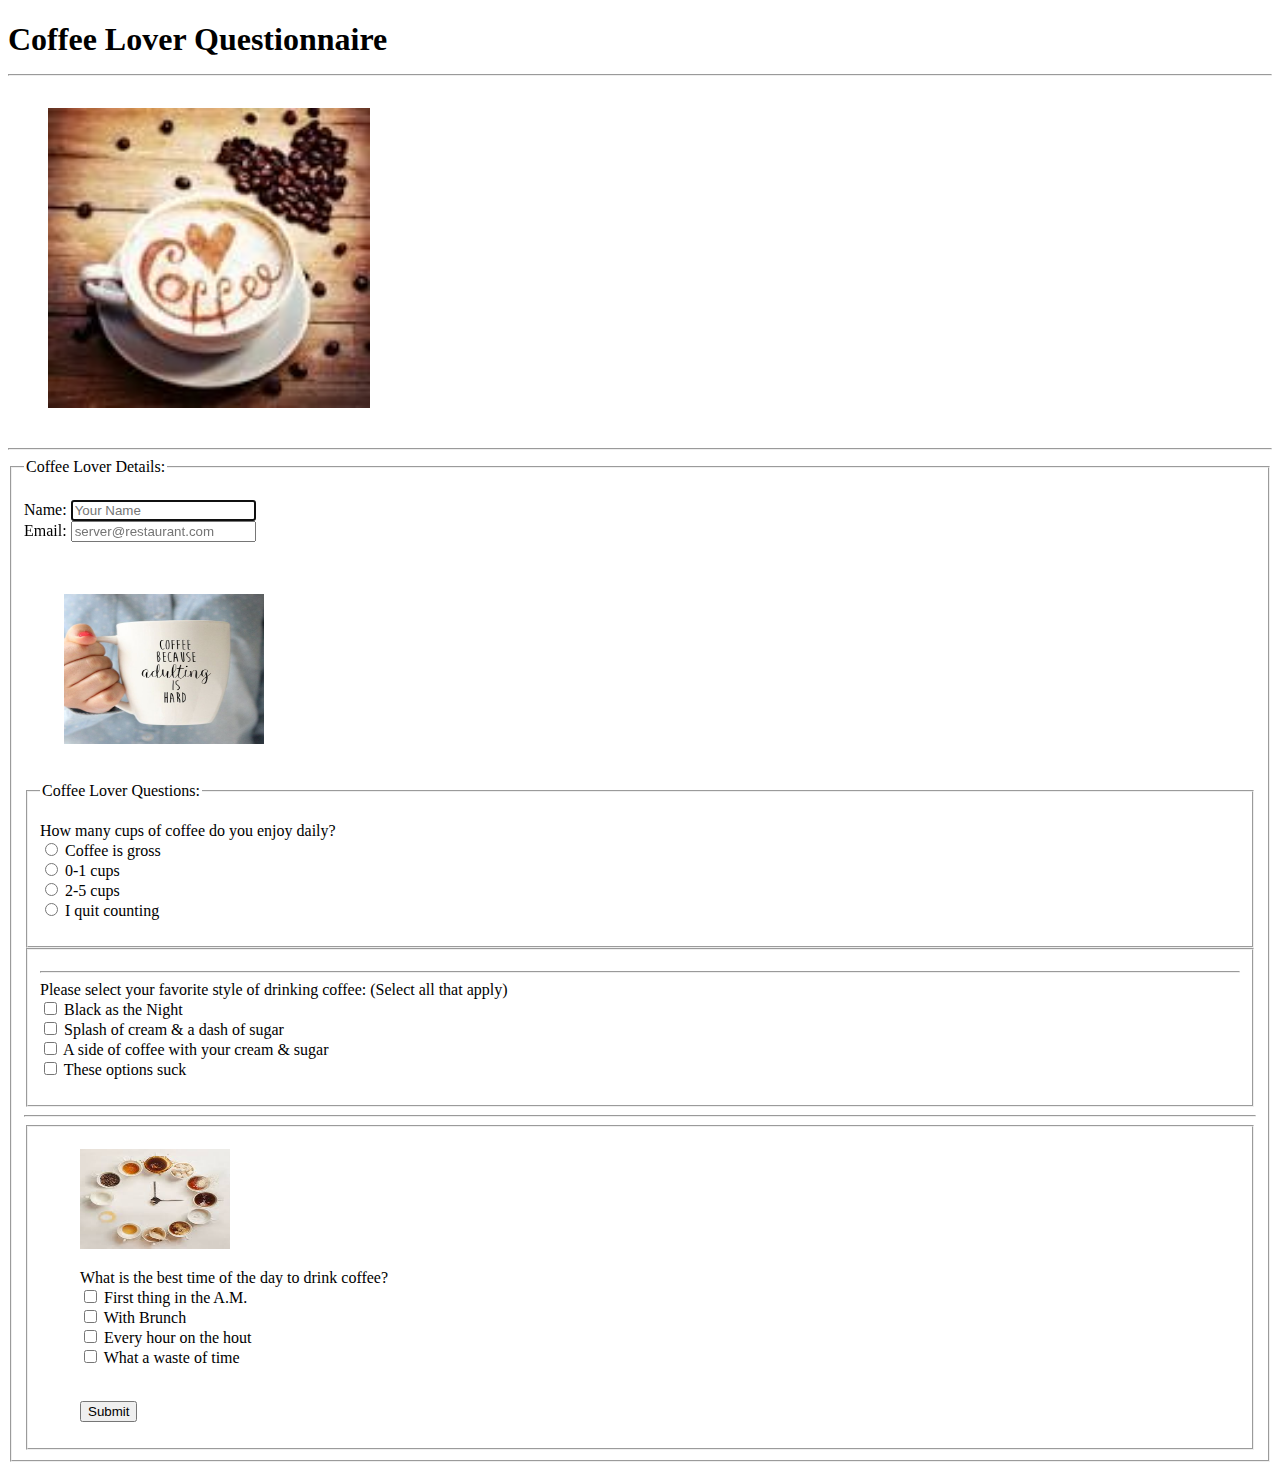
<file: HW05/index.html>
<!DOCTYPE html>
<html>

<body>
<h1>
Coffee Lover Questionnaire
<hr/>
<figure>
<img src="./imgs/coffeelove.jpeg" alt="coffeelove" title="Love Coffee" width"200" height="300">
</figure>
</h1>
<hr>
<form action"https://misschinatown.github.io/341-work/HW05/read.me" method="get">

  <fieldset>
<legend> Coffee Lover Details:</legend>
    <br/>
    <label for="Name" > Name:</label>
    <input type="text" name="name" placeholder="Your Name" autofocus="required">
    <br />

<label for="Email">Email:</label>
<input type="text" name="Email" placeholder="server@restaurant.com" autofocus="required">
<br />
<br />
<br/>
<figure>
  <img src="./imgs/AdultingisHard.jpg" alt="Adulting is Hard" title="Adulting is Hard" width="200" height="150">
</figure>
  <br />

<fieldset>
  <legend> Coffee Lover Questions:</legend>
  <p>
      <label for"cups"> How many cups of coffee do you enjoy daily?</label>
    <br />


    <input type="radio" name="cups" value="coffee is gross" /> Coffee is gross <br/>
    <input type="radio" name="cups" value="0-1cups" /> 0-1 cups <br />
    <input type="radio" name="cups" value="2-5cups"/> 2-5 cups <br/>
    <input type="radio" name="cups" value="Iquitcounting"/> I quit counting<br/>
  </p>
</fieldset>
<fieldset>
<p>
<hr/>
  <label for="style">Please select your favorite style of drinking coffee: (Select all that apply)</label>
  <br />
  <input type="checkbox" name="style" value="blackasthenight" /> Black as the Night<br/>
  <input type="checkbox" name="style" value="Splashofcreamdashofsugar"/> Splash of cream & a dash of sugar <br/>
  <input type="checkbox" name="style" value="Sideofcoffee" /> A side of coffee with your cream & sugar <br/>
  <input type="checkbox" name="style" value="Theseoptionssuck" /> These options suck <br/>
</p>
</fieldset>
    <hr/>
<fieldset>
<figure>
  <img  src="./imgs/coffeeclock.jpeg" alt="coffeeclock" title="Do you have time for coffee?"  width="150" height="100"
</figure>
    <br/>
        <p>
    <label for="time"> What is the best time of the day to drink coffee?</label>
  <br/>
  <input  type="checkbox" name="time" value="time" /> First thing in the A.M. <br/>
  <input  type="checkbox" name="time"value="time" /> With Brunch <br />
  <input  type="checkbox" name="time" value="time" /> Every hour on the hout <br />
  <input type="checkbox"  name="time" value="timer" /> What a waste of time <br/>
</p>
<br />
<input type="submit" name="submit" value="Submit" />
</fieldset>
</form>

</body>
</html>
</file>
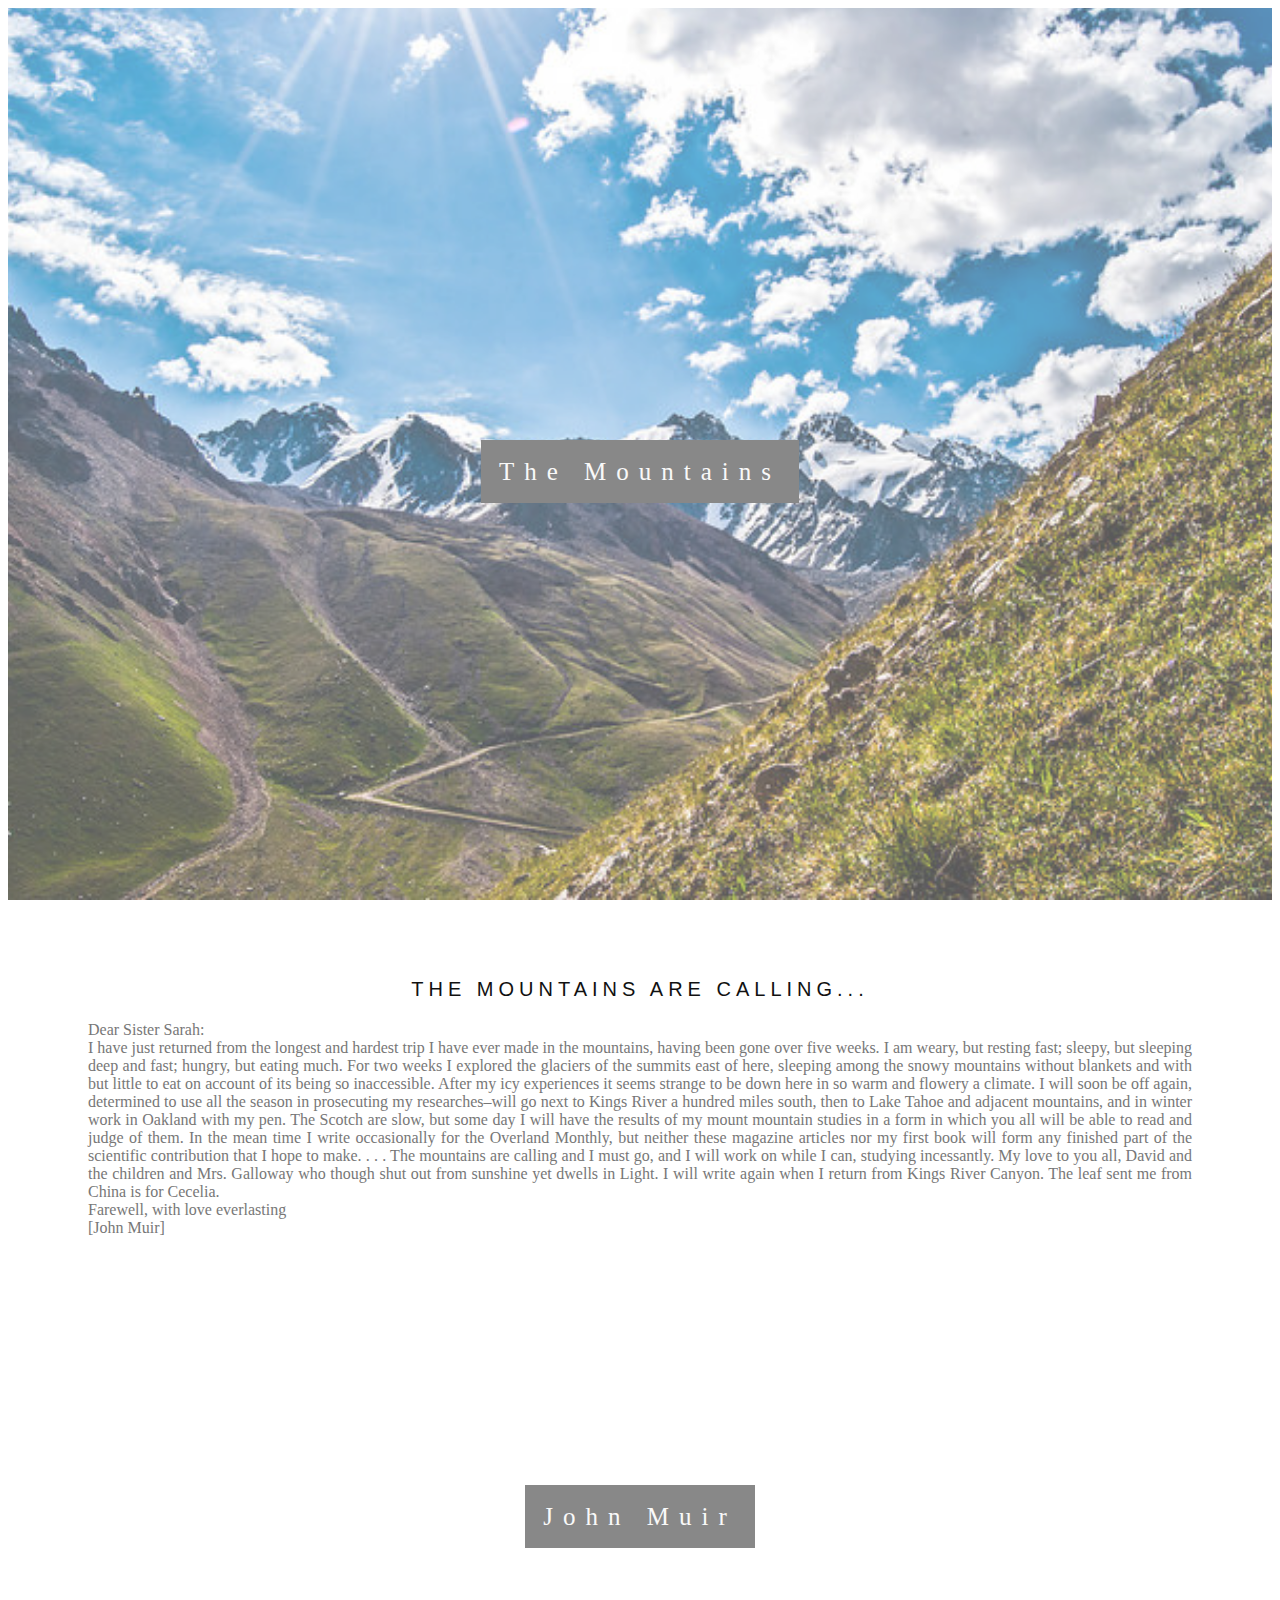
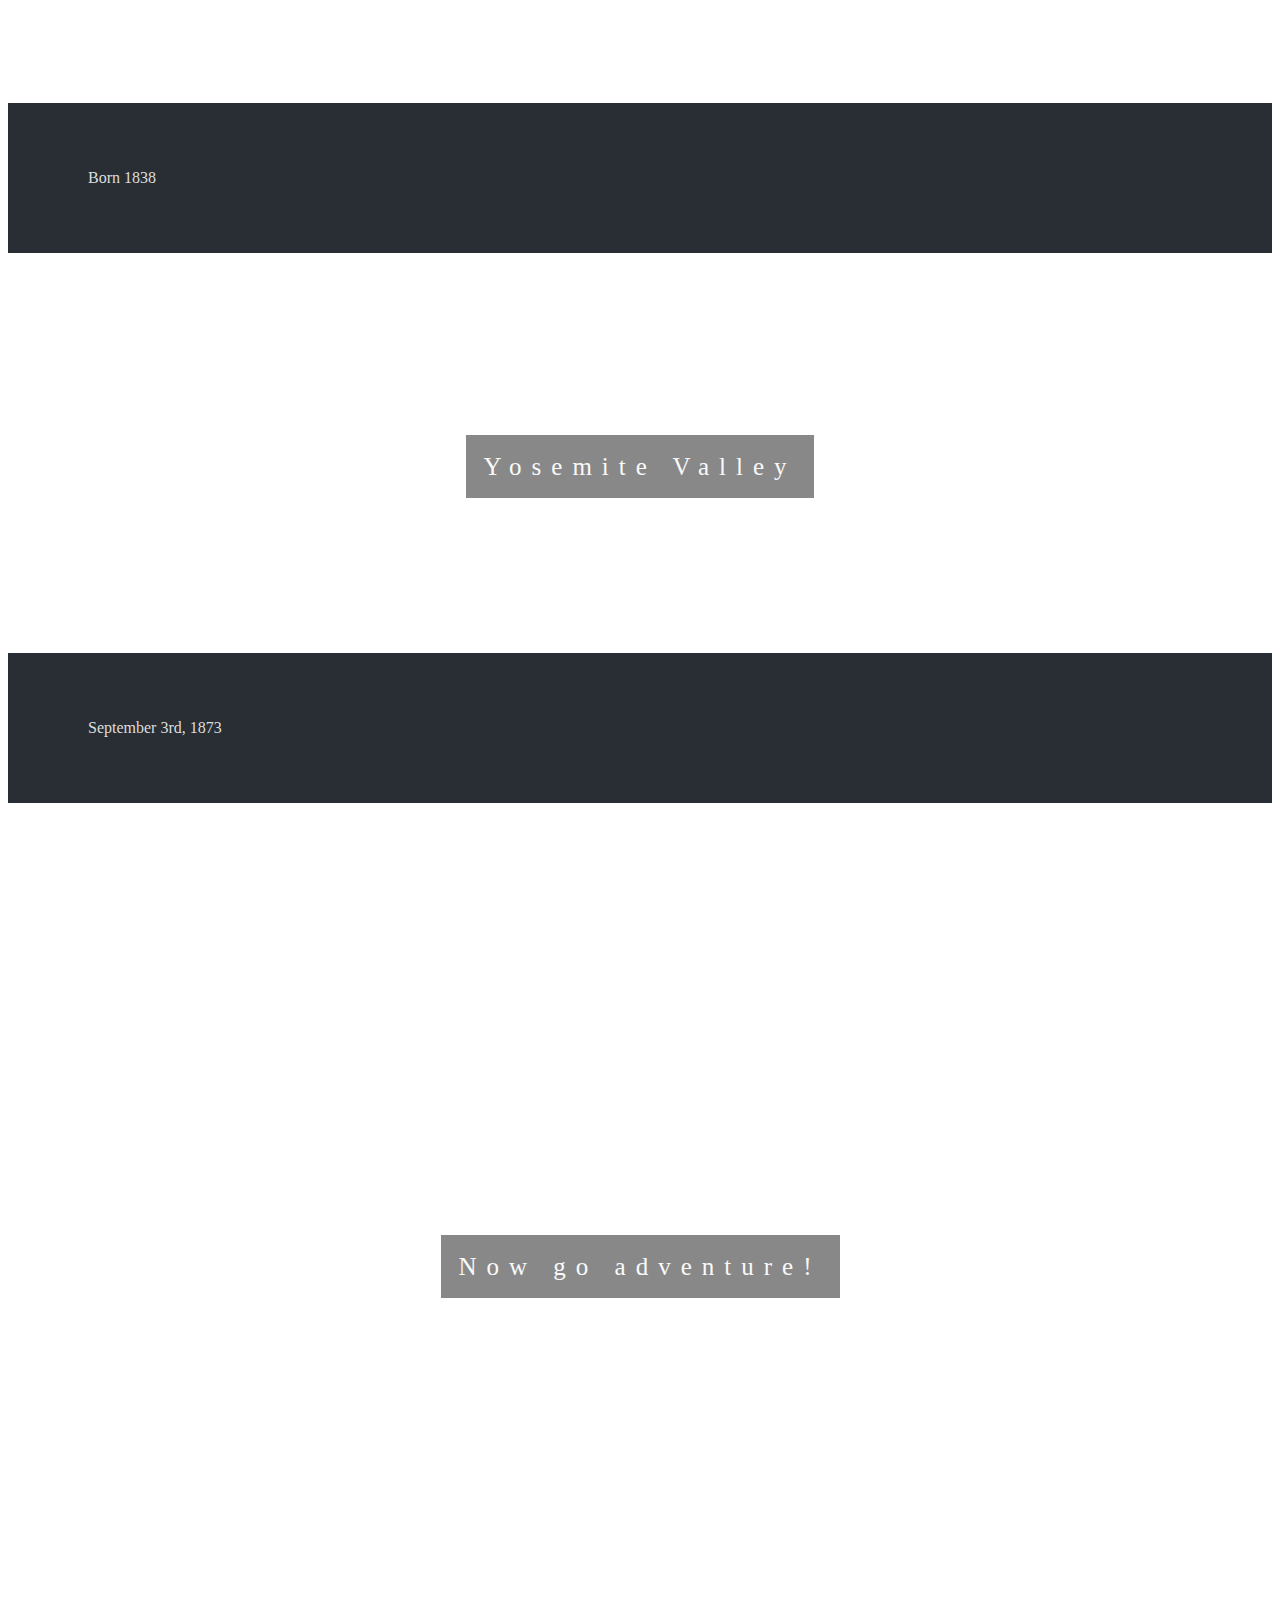
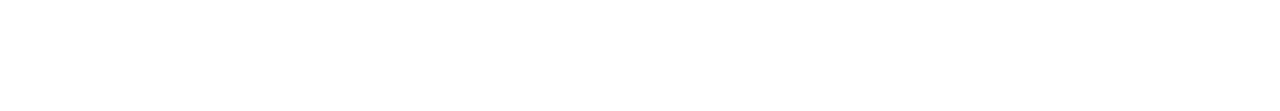
<file: HW11/index.html>
<!DOCTYPE html>
<html>
<head>
  <meta charset="utf-8">
  <meta name="description" content="The Mountains are calling">
  <link rel="stylesheet" type="text/css" href="CSS/style.css">
  <title> The Mountains are calling...</title>
</head>
<body>

    <div class="bgimg-1">
        <div class="caption">
            <span class="border">The Mountains</span>
        </div>
    </div>

    <div class="hero">
        <h3 style="text-align:center;">The Mountains are calling...</h3>
        <p>Dear Sister Sarah: </br>
I have just returned from the longest and hardest trip I have ever made in the mountains, having been gone over five weeks. I am weary, but resting fast; sleepy, but sleeping deep and fast; hungry, but eating much. For two weeks I explored the glaciers of the summits east of here, sleeping among the snowy mountains without blankets and with but little to eat on account of its being so inaccessible. After my icy experiences it seems strange to be down here in so warm and flowery a climate.

I will soon be off again, determined to use all the season in prosecuting my researches–will go next to Kings River a hundred miles south, then to Lake Tahoe and adjacent mountains, and in winter work in Oakland with my pen.

The Scotch are slow, but some day I will have the results of my mount mountain studies in a form in which you all will be able to read and judge of them. In the mean time I write occasionally for the Overland Monthly, but neither these magazine articles nor my first book will form any finished part of the scientific contribution that I hope to make. . . . The mountains are calling and I must go, and I will work on while I can, studying incessantly.

My love to you all, David and the children and Mrs. Galloway who though shut out from sunshine yet dwells in Light. I will write again when I return from Kings River Canyon. The leaf sent me from China is for Cecelia.

</br>
Farewell, with love everlasting
</br>
[John Muir]</p>

    </div>

    <div class="bgimg-2">
        <div class="caption">
            <span class="border">John Muir</span>
        </div>
    </div>

    <div class="description-container">
        <div class="description">
            <p>Born 1838</p>
        </div>
    </div>

    <div class="bgimg-3">
        <div class="caption">
            <span class="border">Yosemite Valley
</span>
        </div>
    </div>

    <div class="description-container">
        <div class="description">
            <p>September 3rd, 1873</p>
        </div>
    </div>

    <div class="bgimg-1">
        <div class="caption">
            <span class="border">Now go adventure!</span>
        </div>
    </div>

</body>
</html>
</file>
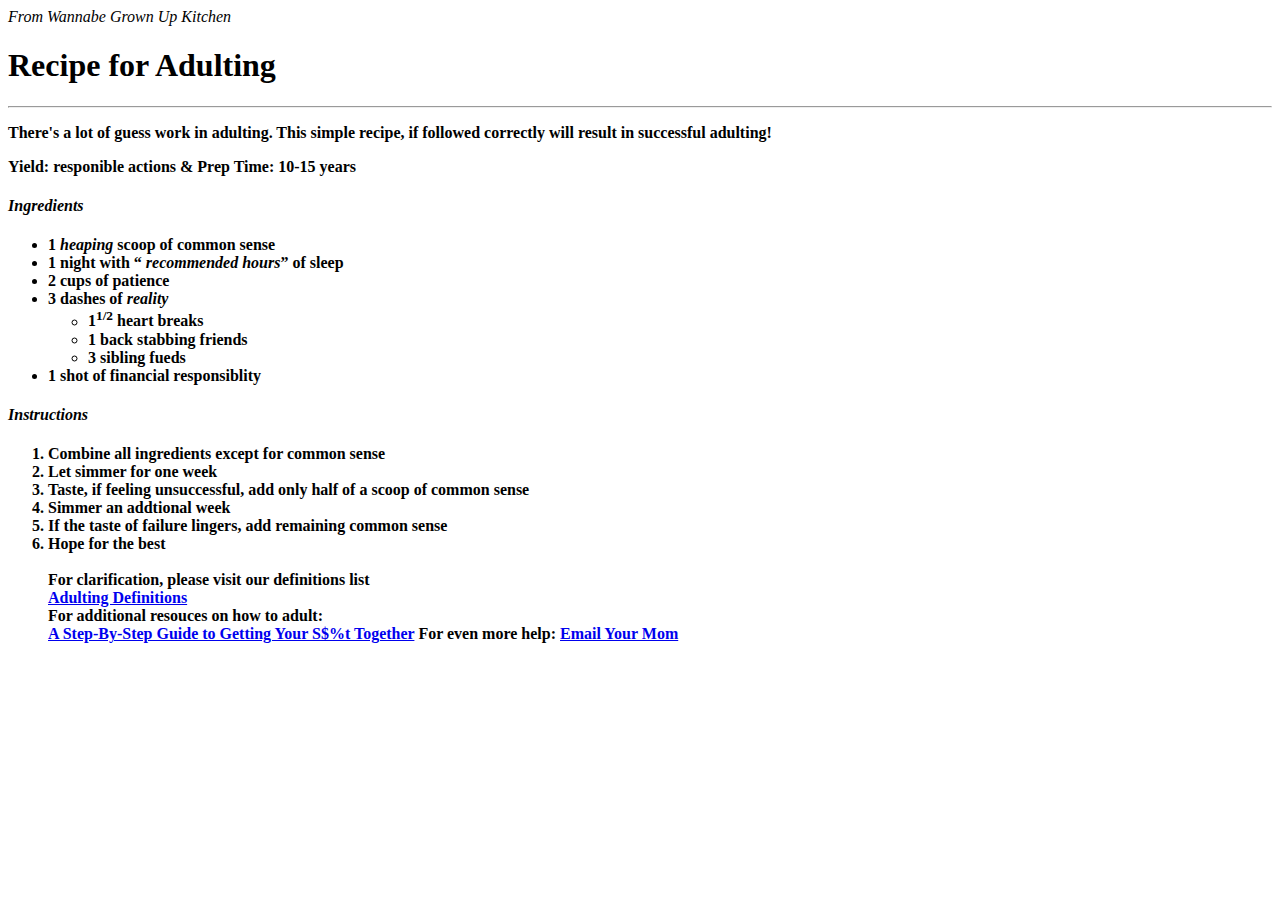
<file: Week 04 HW/index.html>
<!DOCTYPE html>
<html>
  <head>
      <title> Recipe for being an adult </title>
    </head>
<em>From Wannabe Grown Up Kitchen</em>
    <h1><strong>Recipe for Adulting</h1>
      <hr />
      <p> There's a lot of guess work in adulting. This simple recipe, if
      followed correctly will result in successful adulting!</p>

<body><strong> Yield:</strong> responible actions & </body>
<body><strong>Prep Time: </strong> 10-15 years
<h4><em> Ingredients</em> </h4>
<ul>
  <li> 1<em> heaping</em> scoop of common sense
    <li> 1 night with <q><em> recommended hours</q></em> of sleep
      <li> 2 cups of patience</li>
      <li> 3 dashes of <em>reality</em>
        <ul>
          <li> 1<sup>1/2</sup> heart breaks
            <li> 1 back stabbing friends
              <li> 3 sibling fueds </li>
            </ul>
          </li>
          <li>1 shot of financial responsiblity
          </ul>
<h4><em> Instructions</em></h4>
<ol>
  <li>Combine all ingredients except for common sense</li>
  <li> Let simmer for one week</li>
  <li> Taste, if feeling unsuccessful, add only half of a scoop of common sense</li>
  <li>Simmer an addtional week</li>
  <li> If the taste of failure lingers, add remaining common sense</li>
  <li> Hope for the best</li>
<br />

<strong> For clarification, please visit our definitions list</strong>
<br />
<a href="root/definitions.html">Adulting Definitions</a>
<br />

  <Strong> For additional resouces on how to adult: </strong>
    <br/>
    <a href="https://www.moneyunder30.com/how-to-become-an-adult">A Step-By-Step Guide
      to Getting Your S$%t Together</a>

  <strong> For even more help:</strong>
  <a href="Mailto:yourmom@gmail.com">Email Your Mom</a>
</file>
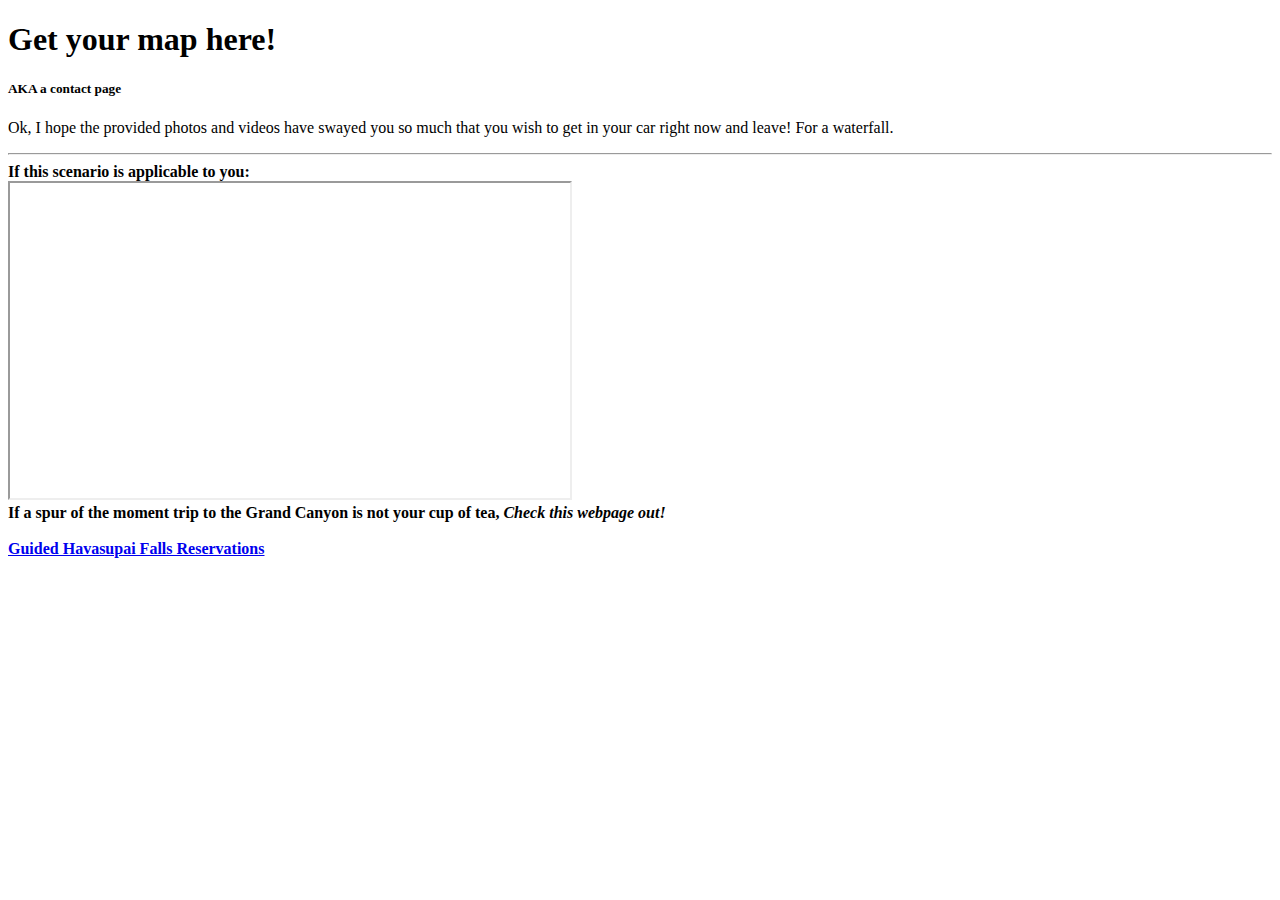
<file: HW06/root:contact.html>
<!DOCTYPE HTML>
<html>
<head>
  <meta charset="utf-8">
  <meta name="description" content="Contact Page for Waterfall Destintations">
</head>
<title> Directions to your next waterfall destination! </title>
</head>
<body>
  <h1> Get your map here! </h1>
<h5> AKA a contact page</h5>
  <p> Ok, I hope the provided photos and videos have swayed you so much that you wish to get in your car right now and leave! For a waterfall. </p>
  <hr />
<strong> If this scenario is applicable to you: </stong>
<br />
<iframe src="https://www.google.com/maps/place/Havasu+Falls/@36.2526044,-112.6996693,17z/data=!4m18!1m12!4m11!1m3!2m2!1d-112.695502!2d36.2530977!1m6!1m2!1s0x80ccb2097e3e5897:0xa18ad2a8c19eaad7!2sHavasu+Falls,+Arizona!2m2!1d-112.6979449!2d36.2552091!3m4!1s0x80ccb2097e3e5897:0xa18ad2a8c19eaad7!8m2!3d36.2552091!4d-112.6979449!6m1!1e1" width="560" height="315"></iframe>
<br/>
If a spur of the moment trip to the Grand Canyon is not your cup of tea, <em> Check this webpage out! </em>
<br/>

<br/>
<a href="https://grandcanyon.com/planning/south-rim-planning-planning/havasupai-falls-arizona/"> Guided Havasupai Falls Reservations</a>
</body>
</html>
</file>
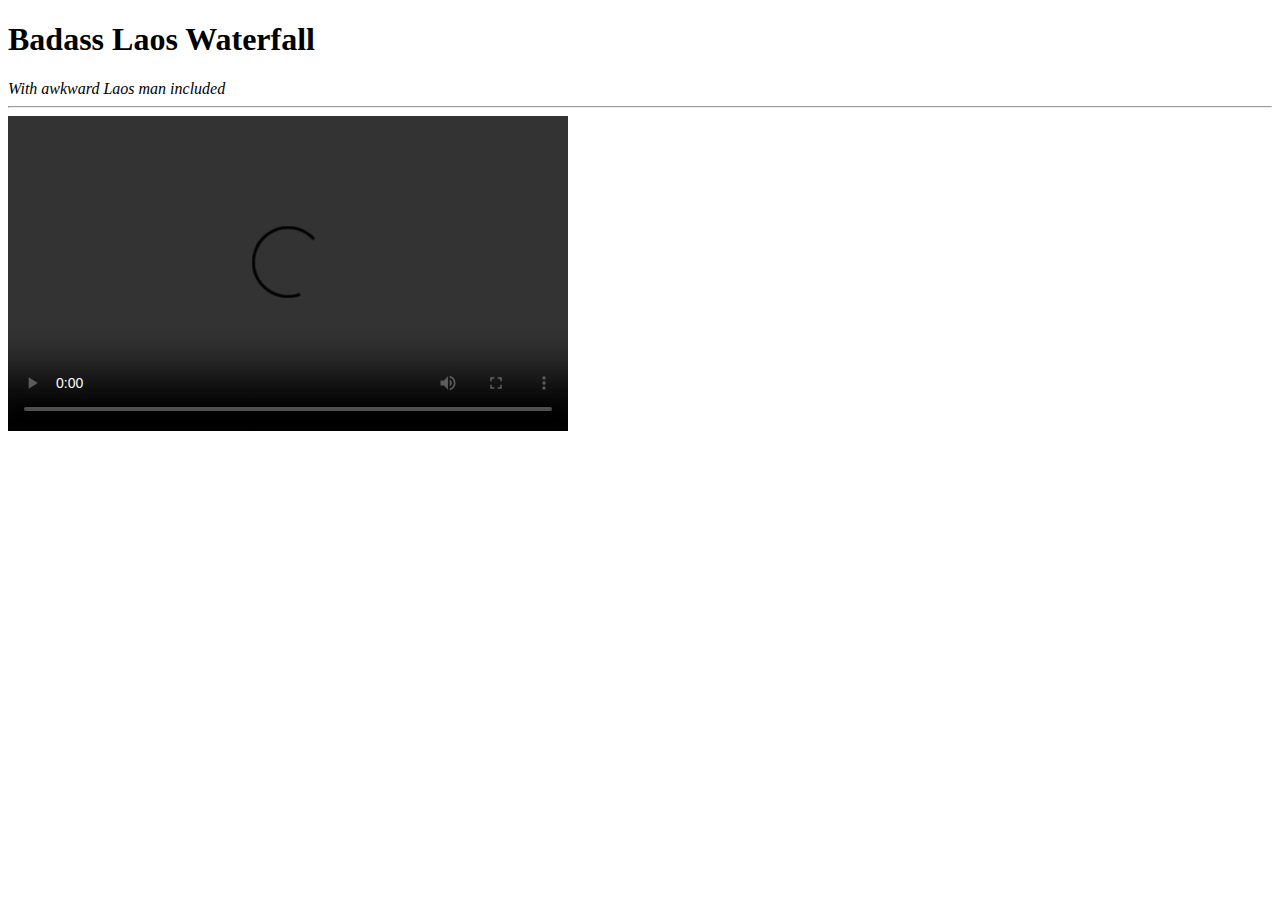
<file: HW06/root:video.html>
<!DOCTYPE html>
<html>
<head>
  <meta charset="utf-8">
  <meta name="description" content="badass Laos waterfall with awkward man">

  <title> Badass Laos Waterfall </title>
</head>
<body>
  <h1> Badass Laos Waterfall</h1>
  <em> With awkward Laos man included</em> <br />
<hr />

<video src="https://www.youtube.com/embed/lRqN08Yx98w" width="560" height="315" preload="auto" controls="loop">
<p>Badass Laos Waterfall with awkward Laos man </p>
 </video>
</file>
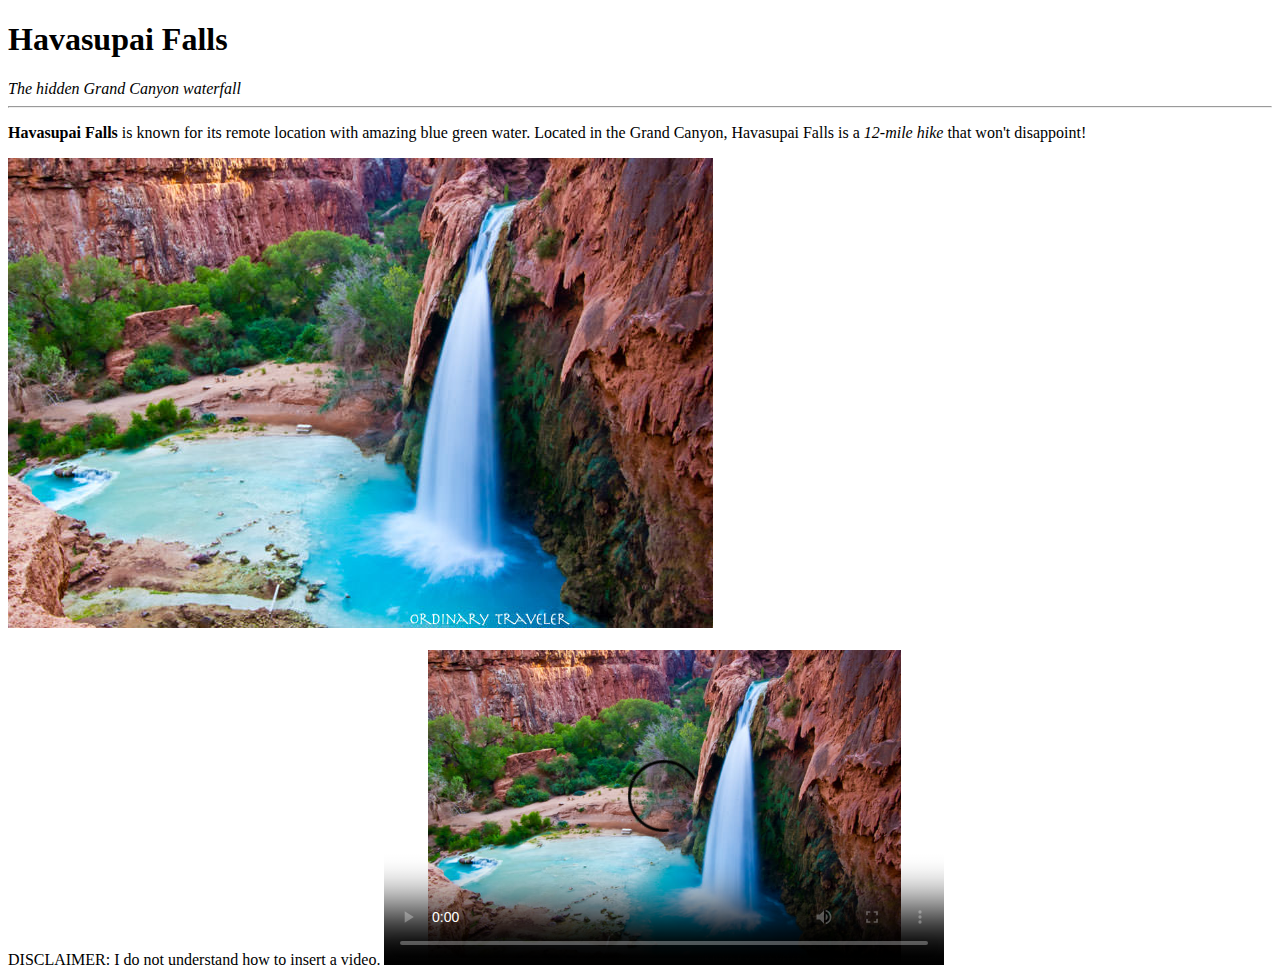
<file: HW06/root:video2.html>
<!DOCTYPE HTML>
<html>
<head>
  <meta charset="utf-8">
  <meta name="description" content="Cliff jumping Havasupai Falls">

  <title> Havasupai Falls </title>
</head>
<body>
  <h1> Havasupai Falls </h1>
  <em> The hidden Grand Canyon waterfall</em>
  <hr />
<p> <strong>Havasupai Falls</strong> is known for its remote location with amazing blue green water. <be />
  Located in the Grand Canyon, Havasupai Falls is a <em>12-mile hike</em> that won't disappoint! </p>
  <img src="./imgs/Havasu.jpg" alt="HavasuFalls" title="This is just amazing!">
<br />
<br />
DISCLAIMER: I do not understand how to insert a video.
<video src="https://www.youtube.com/watch?v=Hb4DNkm8uho" poster="./imgs/Havasu.jpg" width="560"height="315" preload="auto"controls="loop">

</video>
</file>
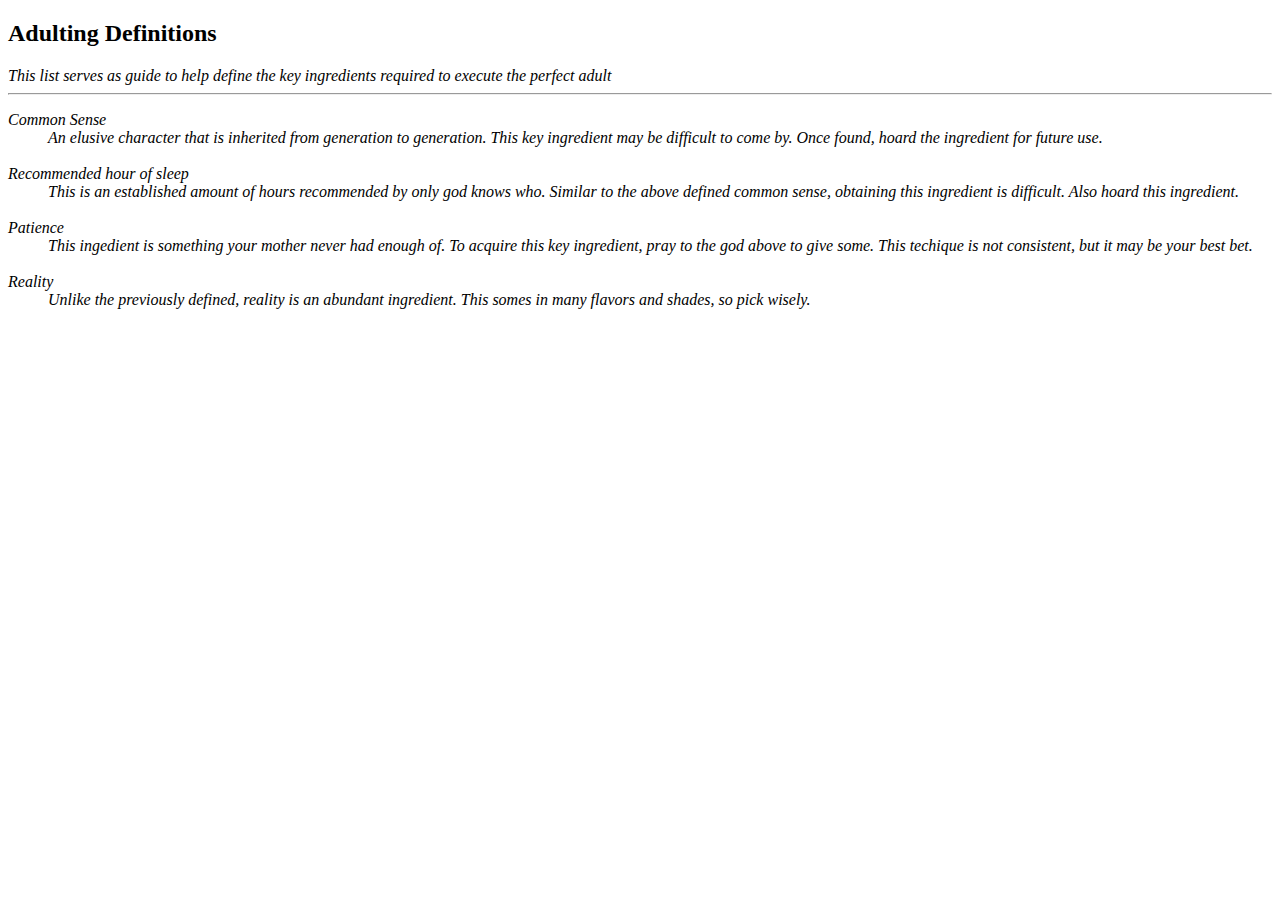
<file: Week 04 HW/Defintions.html>
<!DOCTYPE html>
<html>
<head>
<title> Adulting Definitions</title>
</head>
<h2> Adulting Definitions</h2>
<em> This list serves as guide to help define the
  key ingredients required to execute the perfect adult<em>

<hr/>
<dl>
  <dt> Common Sense</dt>
  <dd> An elusive character that is inherited from generation to
    generation. This key ingredient may be difficult to come by. Once
    found, hoard the ingredient for future use.</dd>
  <br/>
  <dt> Recommended hour of sleep</dt>
  <dd> This is an established amount of hours recommended by only god
    knows who. Similar to the above defined common sense, obtaining this
    ingredient is difficult. Also hoard this ingredient.</dd>
  <br />
  <dt> Patience</dt>
  <dd> This ingedient is something your mother never had enough of.
    To acquire this key ingredient, pray to the god above to give some.
    This techique is not consistent, but it may be your best bet.</dd>
    <br />
  <dt> Reality</dt>
  <dd> Unlike the previously defined, reality is an abundant ingredient.
    This somes in many flavors and shades, so pick wisely. </dd>
</file>
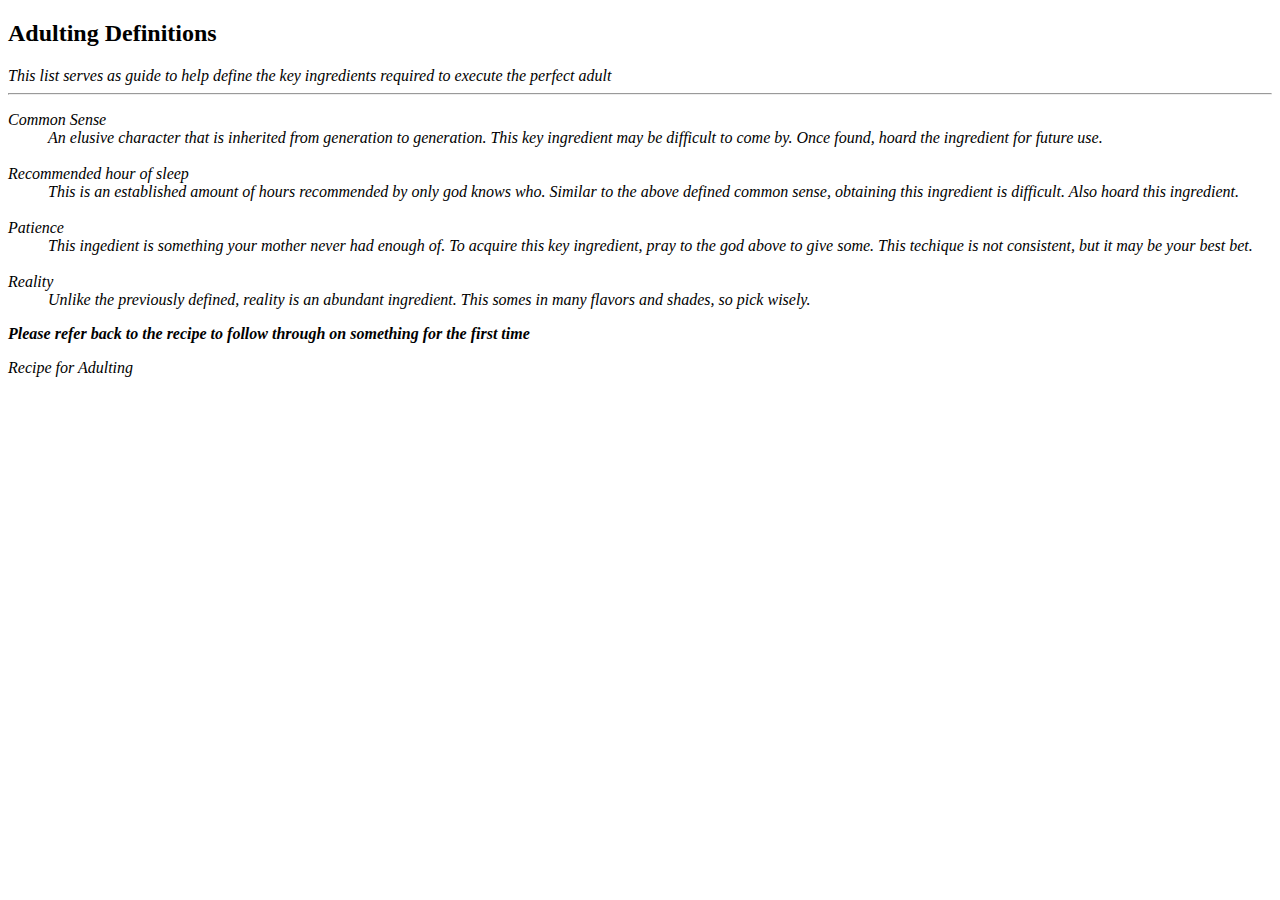
<file: Week 04 HW/root:definitions.html>
<!DOCTYPE html>
<html>
<head>
<title> Adulting Definitions</title>
</head>
<h2> Adulting Definitions</h2>
<em> This list serves as guide to help define the
  key ingredients required to execute the perfect adult<em>

<hr/>
<dl>
  <dt> Common Sense</dt>
  <dd> An elusive character that is inherited from generation to
    generation. This key ingredient may be difficult to come by. Once
    found, hoard the ingredient for future use.</dd>
  <br/>
  <dt> Recommended hour of sleep</dt>
  <dd> This is an established amount of hours recommended by only god
    knows who. Similar to the above defined common sense, obtaining this
    ingredient is difficult. Also hoard this ingredient.</dd>
  <br />
  <dt> Patience</dt>
  <dd> This ingedient is something your mother never had enough of.
    To acquire this key ingredient, pray to the god above to give some.
    This techique is not consistent, but it may be your best bet.</dd>
    <br />
  <dt> Reality</dt>
  <dd> Unlike the previously defined, reality is an abundant ingredient.
    This somes in many flavors and shades, so pick wisely. </dd>

<p><strong> Please refer back to the recipe to follow through on something for the first time</strong></p>
<a herf="index.html">Recipe for Adulting</a>
</file>
<file: HW11/CSS/style.css>
<style>
.body { margin: 0; color: #777; font: 400 15px/1.8 "lato", sans-serif;}

  .bgimg-1, .bgimg-2, .bgimg-3 {
    position: relative;
    opacity: 0.65;
    background-repeat: no-repeat;
    background-attachment: fixed;
    background-position: center;
    background-size: cover;
}

.bgimg-1 {
    min-height: 100vh;
    background-image: url("/HW11/mountains.jpg");
}

.bgimg-2 {
    min-height: 400px;
    background-image: url("/HW11/BWmount.jpg");
}

.bgimg-3 {
    min-height: 400px;
    background-image: url("/HW11/Muir.jpg");
}

.hero {
    padding: 50px 80px;
    color: #777;
    background-color: white;
    text-align: center;
    text-align: justify;
}

.caption {
    position: absolute;
    top: 50%;
    left: 0;
    width: 100%;
    color: #000;
    text-align: center;
}

.description-container {
    position: relative;
}

.description {
    padding: 50px 80px;
    color: #ddd;
    background-color: #282E34;
    text-align: center;
    text-align: justify;
}

.caption span.border {
    padding: 18px;
    color: #f7f7f7;
    background-color: #4a4a4a;
    font-size: 25px;
    letter-spacing: 10px;
}

h3 {
    color: #111;
    text-transform: uppercase;
    font: 20px "Lato", sans-serif;
    letter-spacing: 5px;
}


/* Turn off parallax scrolling for tablets and phones */
@media only screen and (max-device-width: 1024px) {
    .bgimg-1, .bgimg-2, .bgimg-3 {
        background-attachment: scroll;
    }
}
</file>
